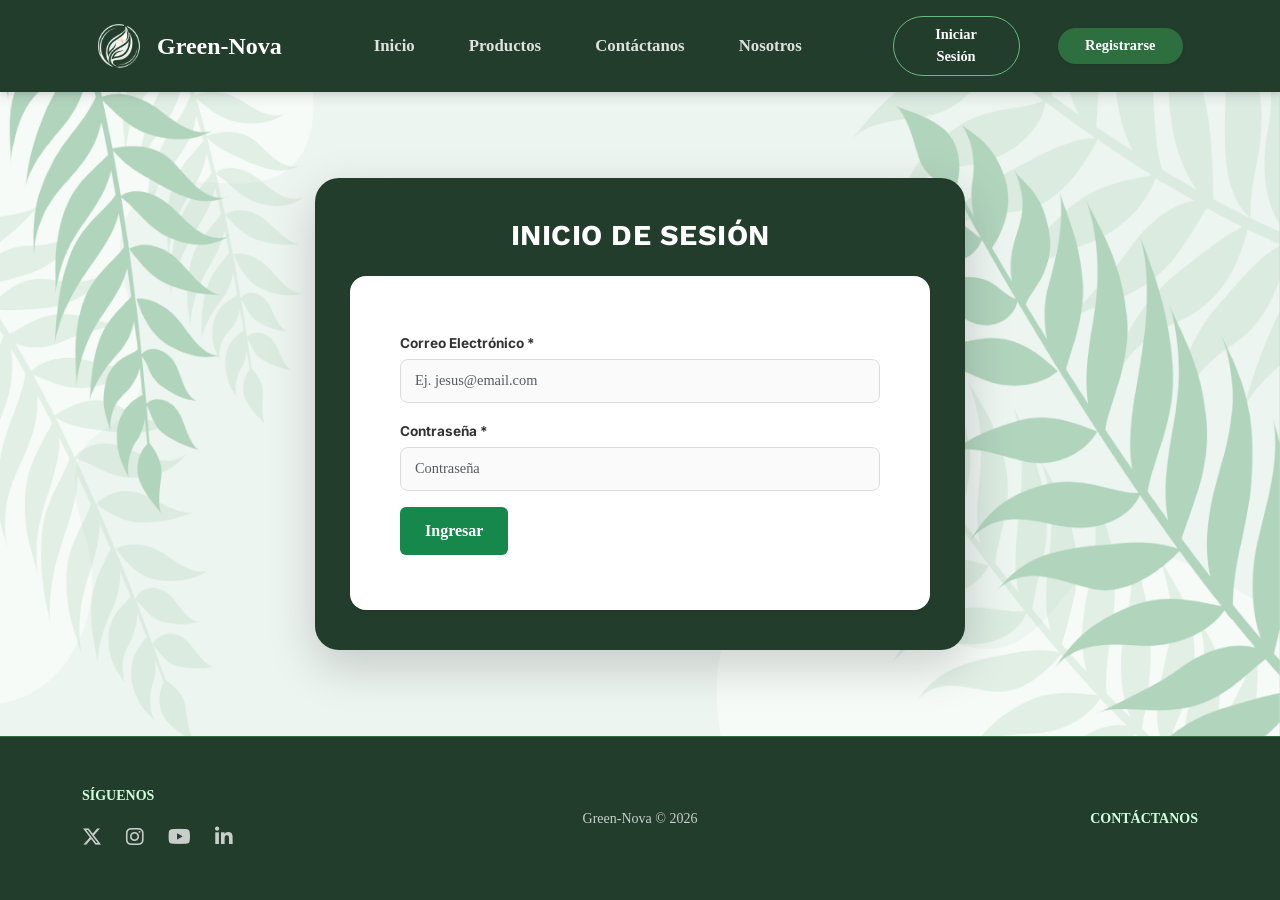
<file: greennova.backend/src/main/resources/static/templates/ingresarUsuario.html>
<!DOCTYPE html>
<html lang="es">

<head>
    <meta charset="UTF-8">
    <meta name="viewport" content="width=device-width, initial-scale=1.0">
    <title>Inicio de Sesión</title>

    <link href="https://cdn.jsdelivr.net/npm/bootstrap@5.3.8/dist/css/bootstrap.min.css" rel="stylesheet"
        integrity="sha384-sRIl4kxILFvY47J16cr9ZwB07vP4J8+LH7qKQnuqkuIAvNWLzeN8tE5YBujZqJLB" crossorigin="anonymous" />
    <link rel="stylesheet" href="../css/styles.css" />

    <link rel="preconnect" href="https://fonts.googleapis.com" />
    <link rel="preconnect" href="https://fonts.gstatic.com" crossorigin />
    <link rel="stylesheet" href="https://fonts.googleapis.com/css2?family=Arima+Madurai:wght@800&display=swap" />
    <link rel="stylesheet" href="https://fonts.googleapis.com/css2?family=Work+Sans:wght@700&display=swap" />
    <link rel="stylesheet" href="https://fonts.googleapis.com/css2?family=Inter:wght@400;700&display=swap" />
    <link rel="stylesheet" href="https://fonts.googleapis.com/css2?family=Mulish:wght@400;700&display=swap" />
</head>

<body>
    
    <section class="ingreso">
        <div class="figma-container shadow-lg">
            <h2 class="text-center mb-4 text-uppercase">Inicio de Sesión</h2>

            <div class="figma-inner-card shadow-sm">
                <form class="form-box" id="login-form">
                    
                    <div class="mb-3">
                        <label for="login-email" class="form-label">Correo Electrónico *</label>
                        <input type="email" class="form-control" id="login-email" placeholder="Ej. jesus@email.com" required>
                    </div>
                    
                    <div class="mb-3"> 
                        <label for="login-password" class="form-label">Contraseña *</label>
                        <input type="password" class="form-control" id="login-password" placeholder="Contraseña" required> 
                    </div> 

                    <button type="submit" class="btn-submit">Ingresar</button>
                </form>
            </div>
        </div>
    </section>

    <script src="https://cdn.jsdelivr.net/npm/bootstrap@5.3.8/dist/js/bootstrap.bundle.min.js"
        integrity="sha384-FKyoEForCGlyvwx9Hj09JcYn3nv7wiPVlz7YYwJrWVcXK/BmnVDxM+D2scQbITxI"
        crossorigin="anonymous"></script>
    
    <script src="../scripts/elements.js"></script>
    
    <script src="../scripts/ingresarUsuario.js"></script>
</body>
</html>
</file>
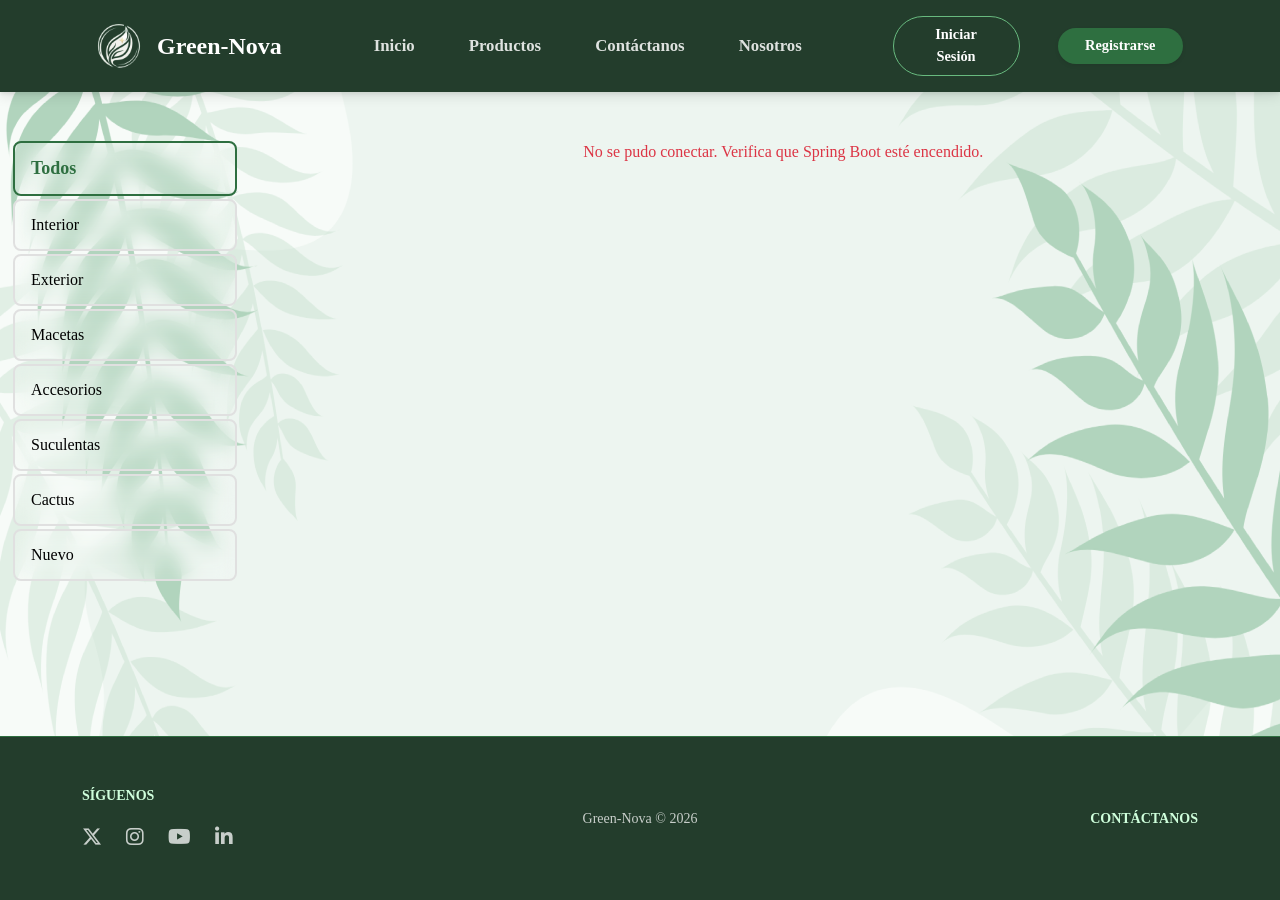
<file: greennova.backend/src/main/resources/static/templates/productos.html>
<!DOCTYPE html>
<html lang="en">

<head>
    <meta charset="UTF-8" />
    <meta name="viewport" content="width=device-width, initial-scale=1.0" />
    <title>Productos</title>
    <link href="https://cdn.jsdelivr.net/npm/bootstrap@5.3.8/dist/css/bootstrap.min.css" rel="stylesheet"
        integrity="sha384-sRIl4kxILFvY47J16cr9ZwB07vP4J8+LH7qKQnuqkuIAvNWLzeN8tE5YBujZqJLB" crossorigin="anonymous" />
    <link rel="stylesheet" href="../css/styles.css" />

    <link rel="preconnect" href="https://fonts.googleapis.com" />
    <link rel="preconnect" href="https://fonts.gstatic.com" crossorigin />
    <link rel="stylesheet" href="https://fonts.googleapis.com/css2?family=Arima+Madurai:wght@800&display=swap" />
    <link rel="stylesheet" href="https://fonts.googleapis.com/css2?family=Work+Sans:wght@700&display=swap" />
    <link rel="stylesheet" href="https://fonts.googleapis.com/css2?family=Inter:wght@400&display=swap" />
    <link rel="stylesheet" href="https://fonts.googleapis.com/css2?family=Mulish:wght@400;700&display=swap" />

</head>

<body class="productos-fondo">
    <div class="container-fluid mt-5">
        <div class="row flex-md-nowrap">

           <aside class="col-md-3 col-lg-2 menu-lateral">
    <nav aria-label="Navegación secundaria">
        <ul class="lista-menu d-flex flex-row flex-md-column flex-nowrap overflow-auto pb-2">
            
            <li class="nav-item flex-shrink-0"><button id="todosBtn" class="btn-filtro active text-start" data-categoria="todos">Todos</button></li>
            <li class="nav-item flex-shrink-0"><button id="interiorBtn" class="btn-filtro text-start" data-categoria="interior">Interior</button></li>
            <li class="nav-item flex-shrink-0"><button id="exteriorBtn" class="btn-filtro text-start" data-categoria="exterior">Exterior</button></li>
            <li class="nav-item flex-shrink-0"><button id="macetasBtn" class="btn-filtro text-start" data-categoria="sol-directo">Macetas</button></li>
            <li class="nav-item flex-shrink-0"><button id="accesoriosBtn" class="btn-filtro text-start" data-categoria="luz-indirecta">Accesorios</button></li>
            <li class="nav-item flex-shrink-0"><button id="suculentasBtn" class="btn-filtro text-start" data-categoria="sombra">Suculentas</button></li>
            <li class="nav-item flex-shrink-0"><button id="cactusBtn" class="btn-filtro text-start" data-categoria="riego-alto">Cactus</button></li>
            <li class="nav-item flex-shrink-0"><button id="nuevoArticulo" class="btn-filtro text-start" data-categoria="todos">Nuevo</button></li>
            
        </ul>
    </nav>
</aside>

            <main class="col-md-9 col-lg-10">
                <div id="prodRow" class="row">
                </div>
            </main>

        </div>
    </div>

    <script type="module" src="../scripts/cards.js"></script>
    <script src="https://cdn.jsdelivr.net/npm/bootstrap@5.3.8/dist/js/bootstrap.bundle.min.js"
        integrity="sha384-FKyoEForCGlyvwx9Hj09JcYn3nv7wiPVlz7YYwJrWVcXK/BmnVDxM+D2scQbITxI"
        crossorigin="anonymous"></script>
    <script src="../scripts/elements.js"></script>
</body>

</html>
</file>
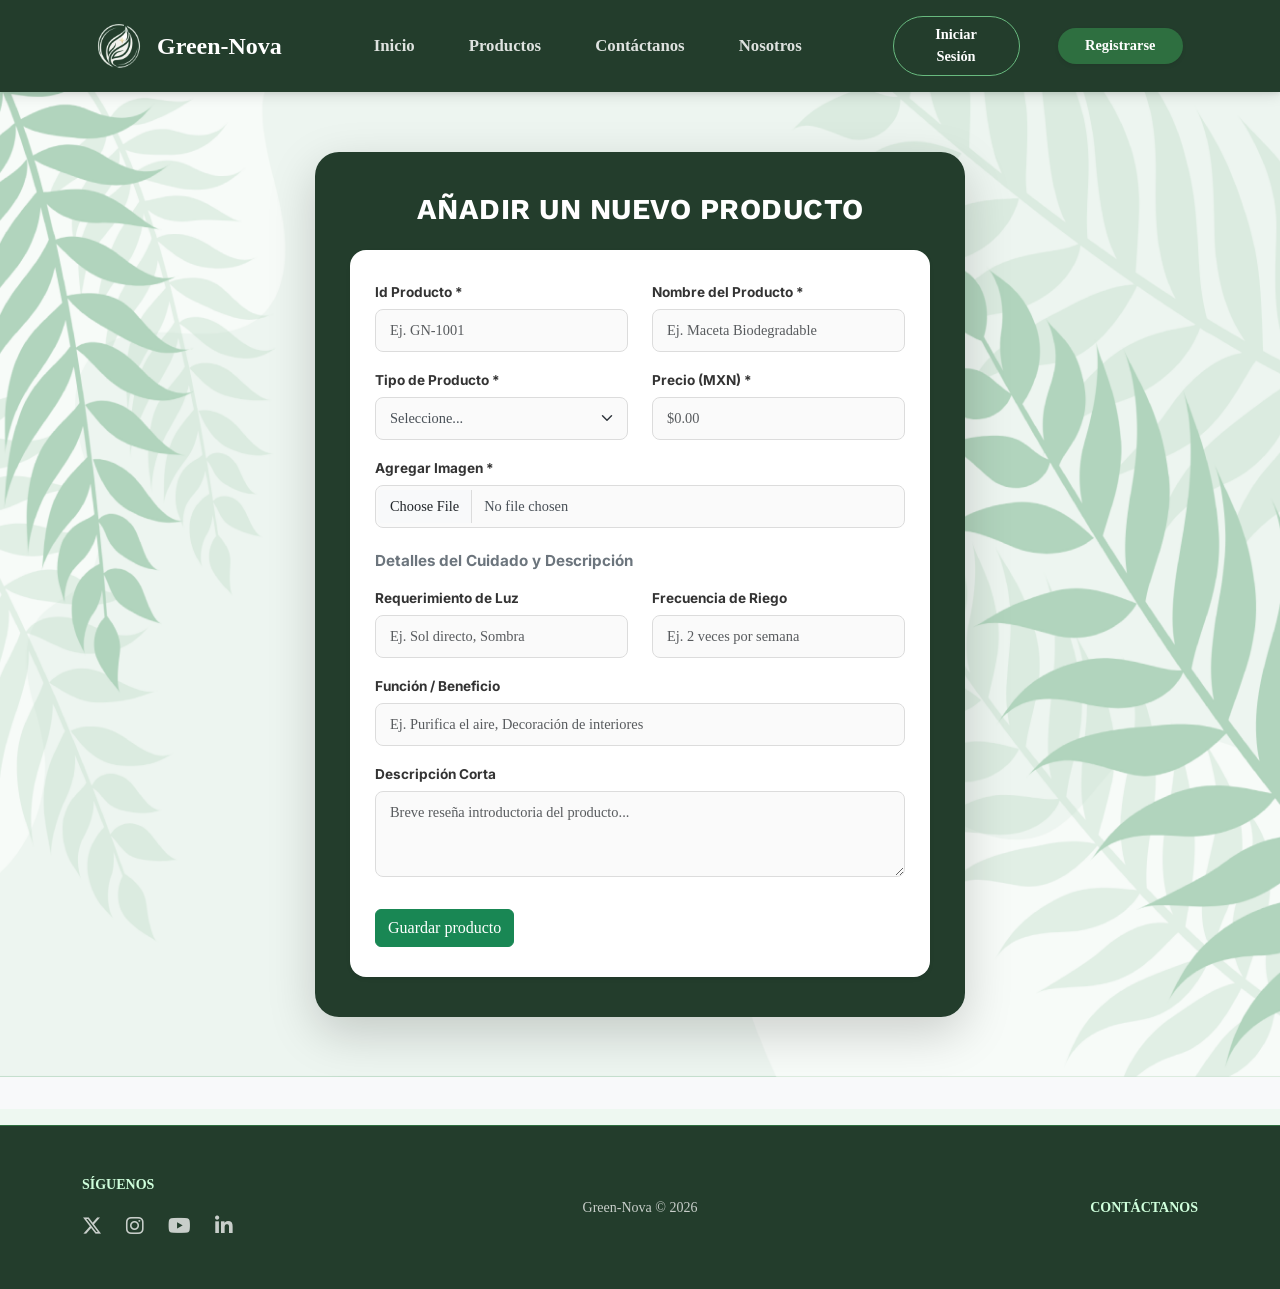
<file: greennova.backend/src/main/resources/static/templates/registroProducto.html>
<!DOCTYPE html> <!-- Indica que el documento usa HTML5 -->

<html lang="es"> <!-- Inicia el documento HTML y define el idioma español -->

<head> <!-- Inicia la sección de configuración de la página -->

    <meta charset="UTF-8"> <!-- Permite usar caracteres especiales como ñ, acentos y símbolos -->

    <meta name="viewport" content="width=device-width, initial-scale=1.0"> <!-- Hace que la página sea responsive en celulares y tablets -->

    <title>Green-Nova — Añadir Producto</title> <!-- Define el título que aparece en la pestaña del navegador -->

    <link href="https://cdn.jsdelivr.net/npm/bootstrap@5.3.8/dist/css/bootstrap.min.css" rel="stylesheet" integrity="sha384-sRIl4kxILFvY47J16cr9ZwB07vP4J8+LH7qKQnuqkuIAvNWLzeN8tE5YBujZqJLB" crossorigin="anonymous" /> <!-- Importa Bootstrap CSS para usar estilos y componentes -->

    <link rel="stylesheet" href="../css/styles.css" /> <!-- Conecta tu archivo CSS personalizado -->

    <link rel="preconnect" href="https://fonts.googleapis.com" /> <!-- Prepara la conexión con Google Fonts para cargar más rápido -->

    <link rel="preconnect" href="https://fonts.gstatic.com" crossorigin /> <!-- Prepara la conexión con el servidor de fuentes de Google -->

    <link rel="stylesheet" href="https://fonts.googleapis.com/css2?family=Arima+Madurai:wght@800&display=swap" /> <!-- Importa la fuente Arima Madurai -->

    <link rel="stylesheet" href="https://fonts.googleapis.com/css2?family=Work+Sans:wght@700&display=swap" /> <!-- Importa la fuente Work Sans -->

    <link rel="stylesheet" href="https://fonts.googleapis.com/css2?family=Inter:wght@400;700&display=swap" /> <!-- Importa la fuente Inter -->

    <link rel="stylesheet" href="https://fonts.googleapis.com/css2?family=Mulish:wght@400;700&display=swap" /> <!-- Importa la fuente Mulish -->

</head> <!-- Cierra la sección head -->

<body> <!-- Inicia el cuerpo visible de la página -->

    <section class="registro-hero"> <!-- Crea una sección principal para el formulario de registro -->

        <div id="alertas"></div> <!-- Contenedor donde se mostrarán alertas de Bootstrap -->

        <div class="figma-container shadow-lg"> <!-- Contenedor principal con sombra grande -->

            <h2 class="text-center mb-4 text-uppercase">Añadir un Nuevo Producto</h2> <!-- Título centrado, con margen inferior y texto en mayúsculas -->

            <div class="figma-inner-card shadow-sm"> <!-- Tarjeta interna con sombra pequeña -->

                <form id="formRegistroProducto" class="needs-validation" novalidate> <!-- Formulario con validación personalizada de Bootstrap -->

                    <div class="row"> <!-- Crea una fila de Bootstrap -->

                        <div class="col-md-6 mb-3"> <!-- Columna que ocupa 6 espacios en pantallas medianas y tiene margen inferior -->

                            <label for="idProducto" class="form-label">Id Producto *</label> <!-- Etiqueta del campo ID del producto -->

                            <input type="text" class="form-control" id="idProducto" required placeholder="Ej. GN-1001"> <!-- Campo de texto obligatorio para escribir el ID -->

                            <div class="invalid-feedback">Por favor, ingresa o verifica el ID del producto.</div> <!-- Mensaje si el campo no es válido -->

                        </div> <!-- Cierra la columna del ID -->

                        <div class="col-md-6 mb-3"> <!-- Segunda columna de la fila -->

                            <label for="nombreProducto" class="form-label">Nombre del Producto *</label> <!-- Etiqueta del nombre del producto -->

                            <input type="text" class="form-control" id="nombreProducto" required placeholder="Ej. Maceta Biodegradable"> <!-- Campo obligatorio para el nombre -->

                            <div class="invalid-feedback">Por favor, ingresa el nombre del producto.</div> <!-- Mensaje de error si no se escribe el nombre -->

                        </div> <!-- Cierra la columna del nombre -->

                    </div> <!-- Cierra la primera fila -->

                    <div class="row"> <!-- Crea una nueva fila -->

                        <div class="col-md-6 mb-3"> <!-- Columna para el tipo de producto -->

                            <label for="tipoProducto" class="form-label">Tipo de Producto *</label> <!-- Etiqueta del select -->

                            <select class="form-select" id="tipoProducto" required> <!-- Lista desplegable obligatoria -->

                                <option value="" selected disabled>Seleccione...</option> <!-- Opción inicial deshabilitada -->

                                <option value="Interior">Interior</option> <!-- Opción Interior -->

                                <option value="Exterior">Exterior</option> <!-- Opción Exterior -->

                                <option value="Macetas">Macetas</option> <!-- Opción Macetas -->

                                <option value="Accesorio">Accesorio</option> <!-- Opción Accesorio -->

                                <option value="suculentas">suculentas</option> <!-- Opción Suculentas -->

                                <option value="catus">catus</option> <!-- Opción Cactus, aunque aquí está escrito como catus -->

                            </select> <!-- Cierra la lista desplegable -->

                            <div class="invalid-feedback">Selecciona una categoría válida.</div> <!-- Mensaje si no selecciona categoría -->

                        </div> <!-- Cierra la columna del tipo -->

                        <div class="col-md-6 mb-3"> <!-- Columna para el precio -->

                            <label for="precioProducto" class="form-label">Precio (MXN) *</label> <!-- Etiqueta del precio -->

                            <input type="number" step="0.01" min="0.01" class="form-control" id="precioProducto" required placeholder="$0.00"> <!-- Campo numérico obligatorio para precio -->

                            <div class="invalid-feedback">Ingresa un precio válido.</div> <!-- Mensaje si el precio no es válido -->

                        </div> <!-- Cierra la columna del precio -->

                    </div> <!-- Cierra la segunda fila -->

                    <div class="mb-3"> <!-- Contenedor con margen inferior -->

                        <label for="imagenProducto" class="form-label">Agregar Imagen *</label> <!-- Etiqueta para subir imagen -->

                        <input class="form-control" type="file" id="imagenProducto" accept="image/*" required> <!-- Campo para seleccionar solo archivos de imagen -->

                        <div class="invalid-feedback">Por favor, selecciona una imagen para el producto.</div> <!-- Mensaje si no se selecciona imagen -->

                    </div> <!-- Cierra el bloque de imagen -->

                    <h5 class="mt-4 mb-3 fw-bold text-secondary" style="font-size: 0.95rem; font-family: var(--font-inter);">Detalles del Cuidado y Descripción</h5> <!-- Subtítulo de la sección de detalles -->

                    <div class="row"> <!-- Nueva fila para luz y riego -->

                        <div class="col-md-6 mb-3"> <!-- Columna para requerimiento de luz -->

                            <label for="luzProducto" class="form-label">Requerimiento de Luz</label> <!-- Etiqueta del campo luz -->

                            <input type="text" class="form-control" id="luzProducto" placeholder="Ej. Sol directo, Sombra"> <!-- Campo para escribir la luz necesaria -->

                        </div> <!-- Cierra la columna de luz -->

                        <div class="col-md-6 mb-3"> <!-- Columna para riego -->

                            <label for="riegoProducto" class="form-label">Frecuencia de Riego</label> <!-- Etiqueta del campo riego -->

                            <input type="text" class="form-control" id="riegoProducto" placeholder="Ej. 2 veces por semana"> <!-- Campo para escribir la frecuencia de riego -->

                        </div> <!-- Cierra la columna de riego -->

                    </div> <!-- Cierra la fila de luz y riego -->

                    <div class="mb-3"> <!-- Contenedor para función o beneficio -->

                        <label for="funcionProducto" class="form-label">Función / Beneficio</label> <!-- Etiqueta del campo beneficio -->

                        <input type="text" class="form-control" id="funcionProducto" placeholder="Ej. Purifica el aire, Decoración de interiores"> <!-- Campo para escribir beneficio -->

                    </div> <!-- Cierra el bloque de beneficio -->

                    <div class="mb-4"> <!-- Contenedor para descripción corta -->

                        <label for="descripcionCorta" class="form-label">Descripción Corta</label> <!-- Etiqueta del textarea -->

                        <textarea class="form-control" id="descripcionCorta" rows="3" placeholder="Breve reseña introductoria del producto..."></textarea> <!-- Área de texto para descripción -->

                    </div> <!-- Cierra el bloque de descripción -->

                    <div class="pt-2"> <!-- Contenedor con padding superior -->

                        <button type="button" class="btn btn-success" onclick="guardarProducto()">Guardar producto</button> <!-- Botón que ejecuta la función guardarProducto al hacer clic -->

                    </div> <!-- Cierra el contenedor del botón -->

                </form> <!-- Cierra el formulario -->

            </div> <!-- Cierra la tarjeta interna -->

        </div> <!-- Cierra el contenedor principal -->

    </section> <!-- Cierra la sección principal -->

    <pre id="resultadoJSON" class="bg-light p-3"></pre> <!-- Muestra texto o JSON formateado en pantalla -->

    <script src="https://cdn.jsdelivr.net/npm/bootstrap@5.3.8/dist/js/bootstrap.bundle.min.js" integrity="sha384-FKyoEForCGlyvwx9Hj09JcYn3nv7wiPVlz7YYwJrWVcXK/BmnVDxM+D2scQbITxI" crossorigin="anonymous"></script> <!-- Importa Bootstrap JS para componentes interactivos -->

    <script src="../scripts/cards.js"></script> <!-- Conecta el archivo JavaScript cards.js -->

    <script src="../scripts/elements.js"></script> <!-- Conecta el archivo JavaScript elements.js -->

    <script src="../scripts/registroProducto.js"></script> <!-- Conecta el archivo JS donde probablemente está la función guardarProducto -->

</body> <!-- Cierra el cuerpo de la página -->

</html> <!-- Cierra el documento HTML -->
</file>
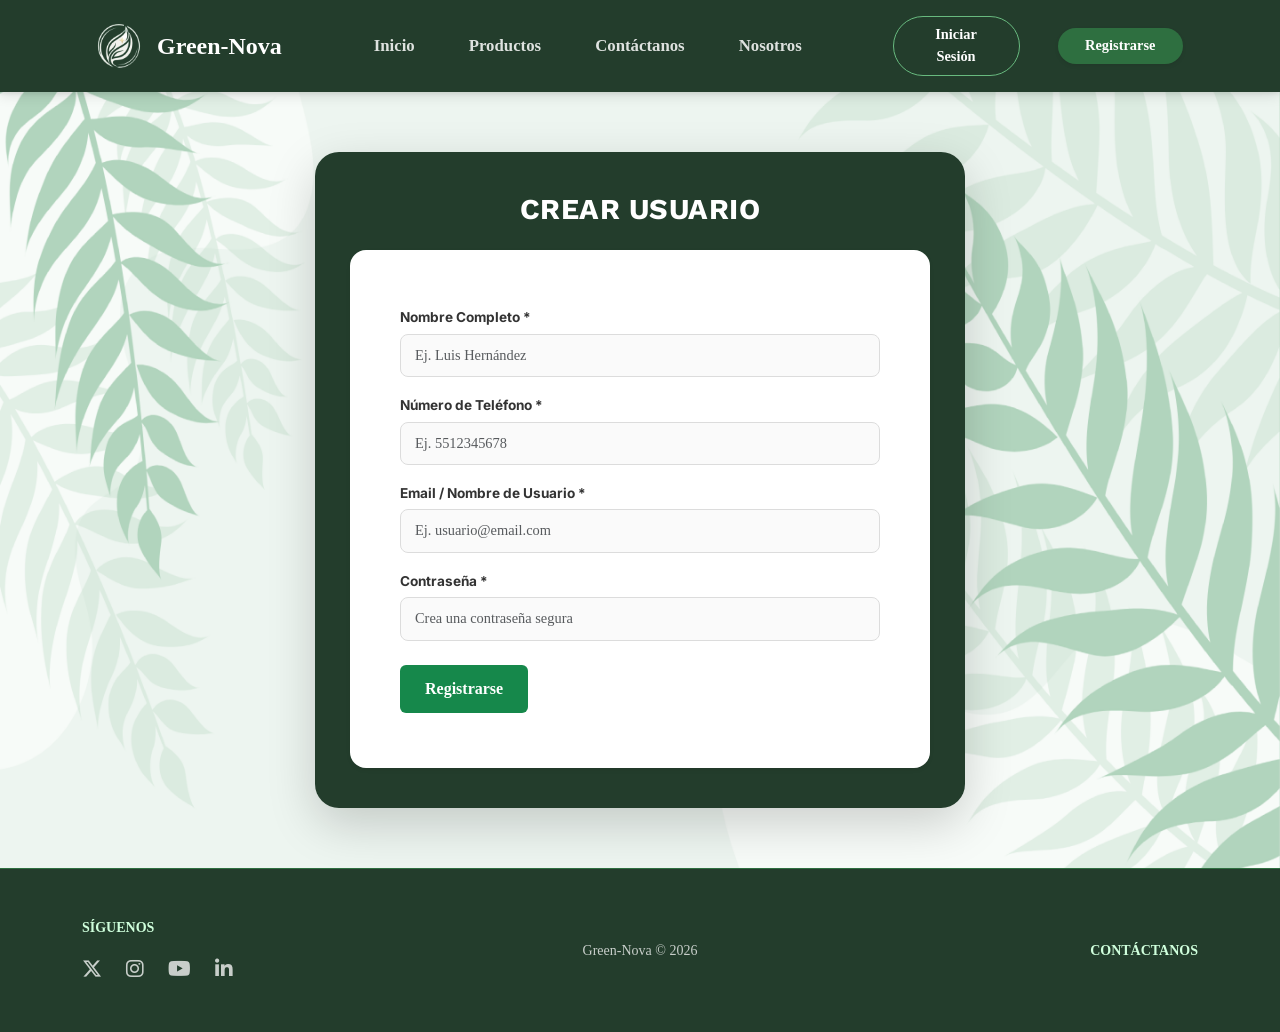
<file: greennova.backend/src/main/resources/static/templates/registroUsuarios.html>
<!DOCTYPE html>
<html lang="es">
<head>
    <meta charset="UTF-8">
    <meta name="viewport" content="width=device-width, initial-scale=1.0">
    <title>Green-Nova — Añadir Producto</title>
    
    <link href="https://cdn.jsdelivr.net/npm/bootstrap@5.3.8/dist/css/bootstrap.min.css" rel="stylesheet" integrity="sha384-sRIl4kxILFvY47J16cr9ZwB07vP4J8+LH7qKQnuqkuIAvNWLzeN8tE5YBujZqJLB" crossorigin="anonymous" />
    <link rel="stylesheet" href="../css/styles.css" />

    <link rel="preconnect" href="https://fonts.googleapis.com" />
    <link rel="preconnect" href="https://fonts.gstatic.com" crossorigin />
    <link rel="stylesheet" href="https://fonts.googleapis.com/css2?family=Arima+Madurai:wght@800&display=swap" />
    <link rel="stylesheet" href="https://fonts.googleapis.com/css2?family=Work+Sans:wght@700&display=swap" />
    <link rel="stylesheet" href="https://fonts.googleapis.com/css2?family=Inter:wght@400;700&display=swap" />
    <link rel="stylesheet" href="https://fonts.googleapis.com/css2?family=Mulish:wght@400;700&display=swap" />
</head>
<body>

    <script src="https://cdn.jsdelivr.net/npm/bootstrap@5.3.8/dist/js/bootstrap.bundle.min.js" integrity="sha384-FKyoEForCGlyvwx9Hj09JcYn3nv7wiPVlz7YYwJrWVcXK/BmnVDxM+D2scQbITxI" crossorigin="anonymous"></script>
    <script src="../scripts/elements.js"></script>
    <section class="registro-hero">
        <div class="figma-container shadow-lg">
            <h2 class="text-center mb-4 text-uppercase">CREAR USUARIO</h2>
            
            <div class="figma-inner-card shadow-sm">
            <form class="form-box"> <!-- Crea el formulario blanco interno -->
                <div class="mb-3"> <!-- Separa el campo con margen inferior -->
                    <label for="nombre" class="form-label">Nombre Completo *</label> <!-- Etiqueta del campo nombre -->
                    <input type="text" class="form-control" id="nombre" placeholder="Ej. Luis Hernández" required> <!-- Campo para escribir nombre completo -->
                </div> <!-- Cierra el grupo del nombre -->

                <div class="mb-3"> <!-- Separa el campo con margen inferior -->
                    <label for="telefono" class="form-label">Número de Teléfono *</label> <!-- Etiqueta del campo teléfono -->
                    <input type="tel" class="form-control" id="telefono" placeholder="Ej. 5512345678" required> <!-- Campo para escribir teléfono -->
                </div> <!-- Cierra el grupo del teléfono -->

                <div class="mb-3"> <!-- Separa el campo con margen inferior -->
                    <label for="email" class="form-label">Email / Nombre de Usuario *</label> <!-- Etiqueta del campo email -->
                    <input type="email" class="form-control" id="email" placeholder="Ej. usuario@email.com" required> <!-- Campo para escribir correo electrónico -->
                </div> <!-- Cierra el grupo del email -->

                <div class="mb-4"> <!-- Separa el campo con margen inferior más grande -->
                    <label for="password" class="form-label">Contraseña *</label> <!-- Etiqueta del campo contraseña -->
                    <input type="password" class="form-control" id="password" placeholder="Crea una contraseña segura" required> <!-- Campo para escribir contraseña -->
                </div> <!-- Cierra el grupo de contraseña -->

                <button type="submit" class="btn-submit">Registrarse</button> <!-- Botón para enviar el formulario -->
            </form> <!-- Cierra el formulario -->
            </div>
        </div>
    </section>
    <script src="../scripts/registroUsuarios.js"></script>
</body>
</html>
</file>
<file: greennova.backend/src/main/resources/static/css/styles.css>
/* Fonts: Arima */
@import url('https://fonts.googleapis.com/css2?family=Arima:wght@400;700;900&display=swap');

:root {
    /* Paleta principal */
    --brand-dark: #233D2C;
    --brand-medium: #2E6F40;
    --brand-light: #CFFFDC;
    --brand-accent: #68BA7F;

    /* Tamaños y bordes */
    --br-24: 24px;
    --br-100: 100px;

    /* Fuentes tipográficas */
    --font-arima-madurai: 'Arima Madurai', Arial, sans-serif;
    --font-inter: 'Inter', Arial, sans-serif;
    --font-work-sans: 'Work Sans', Arial, sans-serif;
    --font-main: 'Mulish', sans-serif;

    /* Paleta sección Únete */
    --bg-principal: #CFFDC4;
    --bg-cta: #2E6F40;
    --color-texto-claro: #FFFFFF;
    --color-btn: #68BA7F;
}

body {
    font-family: 'Arima', sans-serif;
    background-color: #f8f9fa;
    margin: 0;
    padding: 0;
    display: flex;
    flex-direction: column;
    min-height: 100vh;
}

/* ==========================================================================
   NAVBAR
   ========================================================================== */
.custom-navbar {
    background-color: var(--brand-dark) !important;
    box-shadow: 0 4px 12px rgba(0, 0, 0, 0.1);
}

.custom-navbar .nav-link {
    color: rgba(255, 255, 255, 0.85) !important;
    font-weight: 700;
    font-size: 1.05rem;
    transition: color 0.2s ease-in-out;
}

.custom-navbar .nav-link:hover,
.custom-navbar .nav-link.active {
    color: var(--brand-accent) !important;
}

/* Logo */
.logo-container {
    width: 44px;
    height: 44px;
    transition: transform 0.3s ease;
}

.logo-container img {
    width: 100%;
    height: 100%;
    object-fit: contain;
}

.navbar-brand:hover .logo-container {
    transform: scale(1.05);
}

/* Botones del Header */
.btn-outline-brand-header {
    color: #ffffff;
    border: 1px solid var(--brand-accent);
    border-radius: 50px;
    font-weight: 700;
    padding: 0.45rem 1.5rem;
    font-size: 0.9rem;
    transition: all 0.2s ease;
}

.btn-outline-brand-header:hover {
    background-color: var(--brand-accent);
    color: var(--brand-dark);
    border-color: var(--brand-accent);
}

.btn-brand-header {
    background-color: var(--brand-medium);
    color: #ffffff;
    border-radius: 50px;
    font-weight: 700;
    padding: 0.45rem 1.5rem;
    font-size: 0.9rem;
    border: none;
    transition: all 0.2s ease;
}

.btn-brand-header:hover {
    background-color: var(--brand-accent);
    color: var(--brand-dark);
}

/* ==========================================================================
   HERO & PRESENTACIÓN
   ========================================================================== */
.hero-section,
.section-light {
    background-color: #d1ffd9;
}

.hero-section {
    padding: 80px 0;
}

.hero-content,
.hero-image {
    flex: 1;
}

.section-label {
    color: #6fcf8f;
    font-weight: bold;
    letter-spacing: 2px;
    font-size: 0.8rem;
}

.btn-green {
    background-color: #6fcf8f;
    color: white;
    border: none;
}

/* ==========================================================================
   SECCIÓN NUESTRO EQUIPO
   ========================================================================== */
.equipo-section {
    background-color: #ffffff;
}

.equipo-titulo {
    font-family: var(--font-work-sans);
    font-weight: 700;
    font-size: 38px;
    color: var(--brand-dark);
}

.equipo-subtitulo {
    font-family: var(--font-inter);
    color: #4a574e;
    font-size: 18px;
    max-width: 600px;
}

/* Carrusel */
.equipo-carousel {
    max-width: 720px;
    margin: 0 auto;
    padding: 0 60px;
    position: relative;
}

.equipo-card {
    background-color: var(--brand-light);
    border-radius: var(--br-24);
    padding: 40px 32px;
    max-width: 560px;
    margin: 0 auto;
}

.equipo-foto {
    width: 130px;
    height: 130px;
    border-radius: 50%;
    object-fit: cover;
    margin: 0 auto 20px auto;
    display: block;
    border: 4px solid var(--brand-accent);
    box-shadow: 0 4px 12px rgba(0, 0, 0, 0.1);
}

/* Botón Ver más y texto desplegable */
.btn-ver-mas {
    background-color: transparent;
    color: var(--brand-medium);
    border: 2px solid var(--brand-accent);
    border-radius: var(--br-100);
    font-family: var(--font-inter);
    font-weight: 700;
    font-size: 0.9rem;
    padding: 0.45rem 1.6rem;
    margin-top: 10px;
    transition: all 0.2s ease;
}

.btn-ver-mas:hover {
    background-color: var(--brand-accent);
    color: var(--brand-dark);
}

.equipo-detalle {
    margin-top: 18px;
}

.equipo-texto-completo {
    font-family: var(--font-inter);
    color: #4a574e;
    font-size: 0.95rem;
    line-height: 1.7;
    text-align: left;
    margin: 0;
    padding-top: 16px;
    border-top: 1px solid rgba(46, 111, 64, 0.2);
}

/* Controles del carrusel con color de marca */
.equipo-carousel .carousel-control-prev,
.equipo-carousel .carousel-control-next {
    width: 48px;
    height: 48px;
    background-color: var(--brand-medium);
    border-radius: 50%;
    top: 50%;
    transform: translateY(-50%);
    opacity: 1;
    transition: background-color 0.2s ease;
}

.equipo-carousel .carousel-control-prev {
    left: 0;
}

.equipo-carousel .carousel-control-next {
    right: 0;
}

.equipo-carousel .carousel-control-prev:hover,
.equipo-carousel .carousel-control-next:hover {
    background-color: var(--brand-accent);
}

/* Indicadores */
.equipo-carousel .carousel-indicators {
    position: static;
    margin: 28px 0 0 0;
}

.equipo-carousel .carousel-indicators [data-bs-target] {
    width: 12px;
    height: 12px;
    border-radius: 50%;
    border: none;
    background-color: var(--brand-accent);
    opacity: 0.4;
}

.equipo-carousel .carousel-indicators .active {
    background-color: var(--brand-medium);
    opacity: 1;
}

@media (max-width: 575px) {
    .equipo-carousel {
        padding: 0 44px;
    }

    .equipo-card {
        padding: 32px 22px;
    }
}

.equipo-nombre {
    font-family: var(--font-work-sans);
    font-weight: 700;
    font-size: 1.4rem;
    color: var(--brand-dark);
    margin-bottom: 4px;
}

.equipo-rol {
    font-family: var(--font-inter);
    font-weight: 700;
    color: var(--brand-medium);
    font-size: 0.95rem;
    margin-bottom: 12px;
}

.equipo-texto {
    font-family: var(--font-inter);
    color: #4a574e;
    font-size: 0.95rem;
    line-height: 1.6;
    margin: 0;
}

@media (max-width: 768px) {
    .equipo-titulo {
        font-size: 30px;
    }
}

/* ==========================================================================
   SECCIÓN MISIÓN Y VISIÓN
   ========================================================================== */
.mision-vision-section {
    background-color: #d1fbe2;
    padding: 60px 20px;
    display: flex;
    justify-content: center;
    align-items: center;
    min-height: 400px;
}

.mv-container {
    display: flex;
    flex-wrap: wrap;
    gap: 30px;
    max-width: 1100px;
    width: 100%;
    justify-content: center;
}

.mv-card {
    background-color: #ffffff;
    border-radius: 24px;
    padding: 45px 40px;
    flex: 1;
    min-width: 280px;
    max-width: 480px;
    box-sizing: border-box;
    box-shadow: 0 4px 20px rgba(0, 0, 0, 0.02);
    transition: transform 0.3s ease, box-shadow 0.3s ease;
}

.mv-card:hover {
    transform: translateY(-5px);
    box-shadow: 0 12px 30px rgba(0, 0, 0, 0.06);
}

.mv-icon {
    width: 50px;
    height: 50px;
    background-color: #6ebf8a;
    border-radius: 50%;
    display: flex;
    align-items: center;
    justify-content: center;
    margin-bottom: 25px;
}

.mv-icon svg {
    width: 24px;
    height: 24px;
}

.mv-card h2 {
    color: #1e3524;
    font-size: 1.6rem;
    margin: 0 0 15px 0;
    font-weight: 700;
}

.mv-card p {
    color: #4a574e;
    font-size: 1rem;
    line-height: 1.6;
    margin: 0;
}

/* ==========================================================================
   SECCIÓN NUESTROS VALORES
   ========================================================================== */
.nuestros-valores {
    background-color: #fff;
}

.lo-que-nos {
    font-size: 18px;
    color: var(--brand-accent);
    font-family: var(--font-arima-madurai);
    letter-spacing: 2px;
    font-weight: 800;
}

.nuestros-valores-titulo {
    font-size: 38px;
    font-weight: 700;
    font-family: var(--font-work-sans);
    color: var(--brand-dark);
}

.los-principios-que {
    font-family: var(--font-inter);
    color: var(--color-gray);
    font-size: 18px;
}

.tarjeta-valor {
    border-radius: var(--br-24);
    background-color: var(--brand-light);
    padding: 36px 32px;
}

.icono-circulo {
    width: 60px;
    height: 60px;
    border-radius: var(--br-100);
    background-color: var(--brand-accent);
}

.tarjeta-titulo {
    font-size: 24px;
    font-weight: 700;
    font-family: var(--font-work-sans);
    color: var(--brand-dark);
}

.tarjeta-texto {
    font-size: 16px;
    line-height: 160%;
    font-family: var(--font-inter);
    color: var(--color-gray);
}

/* ==========================================================================
   SECCIÓN NUESTRO IMPACTO EN CIFRAS
   ========================================================================== */
.impacto-stats {
    background-color: #203a25;
    color: #ffffff;
    padding: 60px 20px;
    text-align: center;
}

.stats-container {
    max-width: 1100px;
    margin: 0 auto;
}

.stats-heading {
    font-size: 2rem;
    font-weight: 700;
    margin: 0 0 50px 0;
    letter-spacing: 0.5px;
}

.stats-grid {
    list-style: none;
    margin: 0;
    padding: 0;
    display: grid;
    grid-template-columns: repeat(auto-fit, minmax(200px, 1fr));
    gap: 40px;
}

.stat-item {
    display: flex;
    flex-direction: column;
    align-items: center;
    gap: 10px;
}

.stat-number {
    font-size: 3rem;
    font-weight: 700;
    color: #72ca8e;
    line-height: 1;
}

.stat-label {
    font-size: 1rem;
    color: #d1e7d6;
    font-weight: 400;
}

/* ==========================================================================
   NUEVA: SECCIÓN ÚNETE A LA COMUNIDAD
   ========================================================================== */
.seccion-unete {
    display: block;
    width: 100%;
    background-color: var(--bg-cta);
    color: var(--color-texto-claro);
    padding: 5rem 1rem;
    text-align: center;
    box-sizing: border-box;
}

.seccion-unete__contenido {
    max-width: 800px;
    margin: 0 auto;
}

.seccion-unete h2 {
    font-family: var(--font-main);
    font-weight: 700;
    font-size: 3rem;
    margin-top: 0;
    margin-bottom: 1.2rem;
    color: var(--color-texto-claro);
    line-height: 1.2;
    letter-spacing: -0.02em;
}

.seccion-unete p {
    font-family: var(--font-main);
    font-weight: 400;
    font-size: 1rem;
    max-width: 600px;
    margin: 0 auto 2.5rem auto;
    line-height: 1.6;
    color: var(--color-texto-claro);
    opacity: 0.95;
}

.btn-catalogo {
    background-color: var(--color-btn);
    color: var(--color-texto-claro) !important;
    font-family: var(--font-main);
    font-weight: 700;
    font-size: 1rem;
    padding: 0.8rem 3rem;
    border: none;
    border-radius: 30px;
    box-shadow: 0 4px 6px rgba(0, 0, 0, 0.15);
    text-decoration: none;
    display: inline-block;
    transition: all 0.3s ease-in-out;
}

.btn-catalogo:hover {
    background-color: #55a86c;
    transform: translateY(-3px);
    box-shadow: 0 8px 15px rgba(0, 0, 0, 0.2);
}

.btn-catalogo:active {
    transform: translateY(-1px);
    box-shadow: 0 4px 6px rgba(0, 0, 0, 0.15);
}

/* ==========================================================================
   FOOTER
   ========================================================================== */
.custom-footer {
    background-color: var(--brand-dark);
    border-top: 1px solid var(--brand-medium);
}

.text-brand-light {
    color: var(--brand-light) !important;
}

.custom-footer a {
    transition: color 0.2s ease;
}

.custom-footer a:hover {
    color: var(--brand-accent) !important;
}

.z-1 {
    z-index: 1;
}

.hover-accent:hover {
    color: var(--brand-accent) !important;
    opacity: 1 !important;
}

/* ==========================================================================
   MEDIA QUERIES (RESPONSIVE)
   ========================================================================== */
@media (max-width: 768px) {
    .mision-vision-section {
        padding: 40px 15px;
    }

    .mv-card {
        padding: 35px 25px;
    }

    .nuestros-valores-titulo {
        font-size: 30px;
    }
}

@media screen and (max-width: 450px) {
    .nuestros-valores-titulo {
        font-size: 24px;
    }

    .tarjeta-valor {
        padding: 24px 20px;
    }
}

@media (max-width: 480px) {
    .stats-heading {
        font-size: 1.6rem;
        margin-bottom: 35px;
    }

    .stat-number {
        font-size: 2.5rem;
    }

    .stat-label {
        font-size: 0.95rem;
    }
}


/* ==========================================================================
   PÁGINA DE CONTACTO
   ========================================================================== */

/* ── Hero split layout ── */
.contacto-hero {
    min-height: 100vh;
    background-color: #d1ffd9;
}

/* Columna del formulario */
.contacto-form-col {
    background: linear-gradient(145deg, #c8f5d0 0%, #a8e6b8 50%, #8dd99f 100%);
    padding: 60px 40px;
}

.contacto-form-wrapper {
    max-width: 520px;
    margin: 0 auto;
}

/* Título */
.contacto-titulo {
    font-family: var(--font-work-sans);
    font-weight: 700;
    font-size: 2.8rem;
    color: var(--brand-dark);
    margin-bottom: 32px;
    line-height: 1.1;
}

/* Botón enviar */
.contacto-btn-enviar {
    background: linear-gradient(135deg, var(--brand-dark) 0%, var(--brand-medium) 100%);
    color: #ffffff;
    font-weight: 700;
    font-size: 1.05rem;
    padding: 14px 32px;
    border: none;
    border-radius: 50px;
    transition: all 0.3s ease;
    box-shadow: 0 4px 15px rgba(35, 61, 44, 0.3);
}

.contacto-btn-enviar:hover {
    transform: translateY(-3px);
    box-shadow: 0 8px 25px rgba(35, 61, 44, 0.4);
    background: linear-gradient(135deg, var(--brand-medium) 0%, var(--brand-accent) 100%);
    color: #ffffff;
}

.contacto-btn-enviar:active {
    transform: translateY(-1px);
}

.contacto-btn-enviar:disabled {
    opacity: 0.7;
    cursor: not-allowed;
    transform: none;
}

/* ── Columna de imagen (helecho) ── */
.contacto-img-col {
    background: linear-gradient(135deg, #233D2C 0%, #2E6F40 60%, #3a8a52 100%);
    align-items: center;
    justify-content: center;
    overflow: hidden;
}

.contacto-img-wrapper {
    display: flex;
    align-items: center;
    justify-content: center;
    width: 100%;
    height: 100%;
    padding: 60px;
}

.contacto-fern-img {
    max-width: 90%;
    max-height: 75vh;
    object-fit: contain;
    filter: drop-shadow(0 20px 60px rgba(0, 0, 0, 0.3));
    animation: fernFloat 6s ease-in-out infinite;
}

@keyframes fernFloat {

    0%,
    100% {
        transform: translateY(0) rotate(0deg);
    }

    50% {
        transform: translateY(-15px) rotate(1deg);
    }
}

/* ── Sección inferior: info cards ── */
.contacto-bottom-section {
    background-color: var(--brand-dark);
    padding: 70px 0;
}

.contacto-bottom-card {
    background: linear-gradient(145deg, rgba(46, 111, 64, 0.4) 0%, rgba(35, 61, 44, 0.6) 100%);
    border: 1px solid rgba(104, 186, 127, 0.2);
    border-radius: 20px;
    padding: 40px 28px;
    transition: all 0.35s ease;
}

.contacto-bottom-card:hover {
    transform: translateY(-6px);
    border-color: var(--brand-accent);
    box-shadow: 0 12px 40px rgba(104, 186, 127, 0.15);
}

.contacto-bottom-icon {
    width: 60px;
    height: 60px;
    background: linear-gradient(135deg, var(--brand-accent) 0%, var(--brand-medium) 100%);
    border-radius: 50%;
    display: flex;
    align-items: center;
    justify-content: center;
    color: #ffffff;
    transition: transform 0.3s ease;
}

.contacto-bottom-card:hover .contacto-bottom-icon {
    transform: scale(1.1);
}

.contacto-bottom-title {
    font-family: var(--font-work-sans);
    font-weight: 700;
    font-size: 1.3rem;
    color: #ffffff;
    margin-bottom: 10px;
}

.contacto-bottom-text {
    font-size: 0.95rem;
    color: rgba(255, 255, 255, 0.7);
    line-height: 1.7;
    margin: 0;
}

/* Social links */
.contacto-social-links {
    display: flex;
    gap: 16px;
    justify-content: center;
    margin-top: 6px;
}

.contacto-social-link {
    width: 44px;
    height: 44px;
    border-radius: 50%;
    border: 1px solid rgba(104, 186, 127, 0.4);
    display: flex;
    align-items: center;
    justify-content: center;
    color: rgba(255, 255, 255, 0.8);
    text-decoration: none;
    font-size: 1.1rem;
    transition: all 0.3s ease;
}

.contacto-social-link:hover {
    background-color: var(--brand-accent);
    border-color: var(--brand-accent);
    color: var(--brand-dark);
    transform: translateY(-3px);
}

/* ── RESPONSIVE: Contacto ── */
@media (max-width: 991.98px) {
    .contacto-form-col {
        padding: 50px 24px;
    }

    .contacto-titulo {
        font-size: 2.2rem;
    }

    .contacto-hero {
        min-height: auto;
    }

    .contacto-hero .row {
        min-height: auto !important;
    }
}

@media (max-width: 575.98px) {
    .contacto-form-col {
        padding: 40px 18px;
    }

    .contacto-titulo {
        font-size: 1.8rem;
        margin-bottom: 24px;
    }

    .contacto-btn-enviar {
        padding: 12px 24px;
        font-size: 0.95rem;
    }

    .contacto-bottom-section {
        padding: 50px 0;
    }

    .contacto-bottom-card {
        padding: 30px 20px;
    }
}

/* ==========================================================================
   SECCIÓN PRODUCTOS
   ========================================================================== */

.productos-fondo{
    background-image: url('../img/background.png');
}


.menu-lateral {
    width: 250px;
    position: sticky;
    top: 20px;
    max-height: calc(100vh - 40px);
    overflow-y: auto;
}

.lista-menu {
    list-style: none;
    padding: 1PX;
    margin: 0;
    display: flex;
    flex-direction: column;
    gap: 3px;
}

.btn-filtro {
    width: 100%;
    text-align: left;
    padding: 12px 16px;
    background-color: rgba(255, 255, 255, 0.15) !important;
    border: 2px solid #e0e0e0;
    border-radius: 8px;
    backdrop-filter: blur(10px);
    -webkit-backdrop-filter: blur(8px);
    font-size: 16px;
    cursor: pointer;

    transition: all 0.3s ease;
}

.btn-filtro:hover {
    background-color: var(--brand-light);
    border-color: var(--brand-accent);
}

.btn-filtro.active {
    background-color: var(--brand-medium);
    color: var(--brand-medium);
    border-color: var(--brand-medium);
    font-weight: bold;
    font-size: 18px;
}

.btn-filtro:active {
    transform: scale(0.95);
}

/* Protegemos el texto para que jamás se corte */
.btn-filtro {
  white-space: nowrap !important;
}

@media (max-width: 767px) {
  /* 1. Anulamos los 250px fijos y dejamos que ocupe todo el ancho del celular */
  .menu-lateral {
    width: 100% !important; 
    position: relative !important; /* Quitamos el sticky en celular para que fluya mejor */
    padding: 0 !important;
    margin-bottom: 24px !important; 
  }

  /* 2. Forzamos la fila horizontal (anulando tu flex-direction: column general) */
  .lista-menu {
    flex-direction: row !important; 
    width: 100vw;
    margin-left: calc(-50vw + 50%);
    
    padding: 0 15px 10px 15px !important;
    gap: 12px; 
    -webkit-overflow-scrolling: touch;
  }

  /* 3. Ocultamos la barra de scroll */
  .lista-menu::-webkit-scrollbar {
    display: none;
  }
  .lista-menu {
    -ms-overflow-style: none;
    scrollbar-width: none;
  }

  /* 4. ¡EL ARREGLO FINAL! Anulamos el width: 100% de tus botones */
  .btn-filtro {
    width: auto !important; 
    min-width: max-content !important; /* El texto jamás se cortará */
  }
}

/* ==========================================================================
   PÁGINA DE REGISTRO DE PRODUCTOS
   ========================================================================== */

/* Ajustes globales de estructura aplicados a la sección del formulario */
.registro-hero {
    flex: 1;
    display: flex;
    align-items: center;
    justify-content: center;
    padding: 60px 20px;
    background-image: url('../img/background.png');
    /* Ruta corregida asumiendo que img está al mismo nivel que css */
    background-size: cover;
    background-position: center;
    background-repeat: no-repeat;
}

/* Tarjeta principal (Verde oscuro de Figma) */
.figma-container {
    background-color: var(--brand-dark);
    border-radius: var(--br-24);
    padding: 40px 35px;
    color: #ffffff;
    max-width: 650px;
    width: 100%;
    box-shadow: 0 10px 30px rgba(35, 61, 44, 0.15);
}

.figma-container h2 {
    font-family: var(--font-work-sans);
    font-size: 1.8rem;
    font-weight: 700;
    color: #ffffff;
    letter-spacing: 0.5px;
}

/* Caja interna blanca */
.figma-inner-card {
    background-color: #ffffff;
    border-radius: 16px;
    padding: 30px 25px;
    color: #333333;
}

.figma-inner-card .form-label {
    font-family: var(--font-inter);
    font-weight: 700;
    font-size: 0.85rem;
    color: #333333;
    margin-bottom: 6px;
}

/* Inputs estilizados */
.figma-inner-card .form-control,
.figma-inner-card .form-select {
    border: 1px solid #dcdcdc;
    border-radius: 8px;
    padding: 10px 14px;
    font-size: 0.9rem;
    color: #495057;
    background-color: #fafafa;
}

.figma-inner-card .form-control:focus,
.figma-inner-card .form-select:focus {
    border-color: var(--brand-accent);
    box-shadow: 0 0 0 0.25rem rgba(104, 186, 127, 0.25);
    background-color: #ffffff;
}

.figma-inner-card .form-control:disabled {
    background-color: #f1f3f1;
    color: #888888;
    border-color: #e2e2e2;
}

/* Botón Verde */
.btn-figma-submit {
    background-color: var(--brand-dark);
    color: #ffffff;
    font-family: var(--font-inter);
    font-weight: 700;
    font-size: 1rem;
    letter-spacing: 1px;
    padding: 14px;
    border: none;
    border-radius: 10px;
    text-transform: uppercase;
    transition: all 0.3s ease;
    width: 100%;
}

.btn-figma-submit:hover {
    background-color: var(--brand-medium);
    color: #ffffff;
    transform: translateY(-2px);
}

/*Formulario de registro de usuarios*/

* {
    /* Selecciona todos los elementos de la página */
    margin: 0;
    /* Elimina márgenes por defecto */
    padding: 0;
    /* Elimina espacios internos por defecto */
    box-sizing: border-box;
    /* Hace que padding y borde no aumenten el tamaño total */
}

body {
    /* Aplica estilos generales al cuerpo */
    font-family: Georgia, serif;
    /* Define una tipografía similar al diseño */
    background-color: #eef8f1;
    /* Coloca un fondo verde muy claro */
}

.navbar-custom {
    /* Estiliza la barra superior */
    background-color: #173d29;
    /* Coloca fondo verde oscuro */
    padding: 18px 0;
    /* Agrega espacio arriba y abajo */
    color: white;
    /* Cambia el texto a color blanco */
}

.logo {
    /* Estiliza el nombre Green-Nova */
    font-size: 26px;
    /* Define el tamaño del texto */
    font-weight: bold;
    /* Hace el texto más grueso */
    margin: 0;
    /* Elimina margen externo */
}

nav a {
    /* Estiliza los enlaces del menú */
    color: white;
    /* Coloca los enlaces en blanco */
    text-decoration: none;
    /* Quita el subrayado */
    margin: 0 15px;
    /* Agrega separación horizontal */
    font-weight: bold;
    /* Hace los enlaces más gruesos */
}

nav a:hover {
    /* Aplica estilo cuando el mouse pasa encima */
    color: #7ccf8a;
    /* Cambia el color a verde claro */
}

.btn-login {
    /* Estiliza el botón de iniciar sesión */
    background-color: transparent;
    /* Deja el fondo transparente */
    color: white;
    /* Coloca el texto blanco */
    border: 1px solid white;
    /* Agrega borde blanco */
    border-radius: 30px;
    /* Redondea el botón */
    padding: 10px 25px;
    /* Agrega espacio interno */
    font-weight: bold;
    /* Hace el texto más grueso */
}

.main-section {
    /* Estiliza la zona principal */
    min-height: 760px;
    /* Da una altura mínima a la sección */
    display: flex;
    /* Activa flexbox */
    justify-content: center;
    /* Centra horizontalmente */
    align-items: center;
    /* Centra verticalmente */
    background-image: linear-gradient(rgba(238, 248, 241, 0.9), rgba(238, 248, 241, 0.9)), url("https://images.unsplash.com/photo-1497250681960-ef046c08a56e");
    /* Coloca imagen de hojas con capa clara */
    background-size: cover;
    /* Hace que el fondo cubra toda la sección */
    background-position: center;
    /* Centra la imagen de fondo */
}

.form-container {
    /* Estiliza el contenedor verde */
    background-color: #173d29;
    /* Coloca fondo verde oscuro */
    width: 520px;
    /* Define el ancho del formulario */
    padding: 35px;
    /* Agrega espacio interno */
    border-radius: 20px;
    /* Redondea las esquinas */
    box-shadow: 0 15px 35px rgba(0, 0, 0, 0.25);
    /* Agrega sombra */
}

.form-container h1 {
    /* Estiliza el título del formulario */
    color: white;
    /* Coloca el texto blanco */
    text-align: center;
    /* Centra el texto */
    font-size: 28px;
    /* Define tamaño del título */
    font-weight: bold;
    /* Hace el título más grueso */
    margin-bottom: 25px;
    /* Agrega separación inferior */
}

.form-box {
    /* Estiliza la caja blanca del formulario */
    background-color: white;
    /* Coloca fondo blanco */
    padding: 25px;
    /* Agrega espacio interno */
    border-radius: 15px;
    /* Redondea las esquinas */
}

.form-label {
    /* Estiliza las etiquetas */
    font-weight: bold;
    /* Hace las etiquetas más gruesas */
    color: #26332b;
    /* Coloca color oscuro al texto */
}

.form-control {
    /* Estiliza los inputs de Bootstrap */
    border-radius: 8px;
    /* Redondea los campos */
    padding: 12px;
    /* Agrega espacio interno */
    font-size: 14px;
    /* Define tamaño del texto */
}

.form-control:focus {
    /* Estiliza el campo cuando está seleccionado */
    border-color: #198754;
    /* Cambia el borde a verde */
    box-shadow: 0 0 5px rgba(25, 135, 84, 0.4);
    /* Agrega sombra verde */
}

.btn-submit {
    /* Estiliza el botón de registro */
    background-color: #16884b;
    /* Coloca fondo verde */
    color: white;
    /* Coloca texto blanco */
    border: none;
    /* Quita el borde */
    border-radius: 6px;
    /* Redondea el botón */
    padding: 12px 25px;
    /* Agrega espacio interno */
    font-weight: bold;
    /* Hace el texto más grueso */
}

.btn-submit:hover {
    /* Aplica estilo al pasar el mouse */
    background-color: #0f6b39;
    /* Oscurece el botón */
}

.footer-custom {
    /* Estiliza el pie de página */
    background-color: #173d29;
    /* Coloca fondo verde oscuro */
    color: white;
    /* Coloca texto blanco */
    padding: 45px 0;
    /* Agrega espacio arriba y abajo */
}

.footer-custom p {
    /* Estiliza el texto central del footer */
    margin: 0;
    /* Elimina margen */
}

.footer-custom span {
    /* Estiliza los iconos simulados */
    margin-right: 15px;
    /* Agrega separación entre iconos */
    font-size: 20px;
    /* Aumenta tamaño de iconos */
}

@media (max-width: 768px) {

    /* Aplica estilos en pantallas pequeñas */
    .container {
        /* Selecciona contenedores Bootstrap */
        flex-direction: column;
        /* Coloca elementos uno debajo de otro */
        gap: 15px;
        /* Agrega separación entre elementos */
    }

    nav a {
        /* Estiliza enlaces en celular */
        display: inline-block;
        /* Permite acomodarlos correctamente */
        margin: 5px;
        /* Reduce separación */
    }

    .form-container {
        /* Ajusta el formulario en celular */
        width: 90%;
        /* Ocupa el 90% del ancho */
    }
}

/*seccion Ingresar usuario*/


/* Sección de fondo con la imagen */
.ingreso {
    flex: 1;
    display: flex;
    align-items: center;
    justify-content: center;
    padding: 60px 20px;
    background-image: url('../img/background.png');
    background-size: cover;
    background-position: center;
    background-repeat: no-repeat;
}

/* Tarjeta principal verde  */
.figma-container {
    background-color: var(--brand-dark);
    border-radius: var(--br-24);
    padding: 40px 35px;
    color: #ffffff;
    max-width: 650px;
    width: 100%;
    box-shadow: 0 10px 30px rgba(35, 61, 44, 0.15);
}

/* Título de la tarjeta principal */
.figma-container h2 {
    font-family: var(--font-work-sans);
    font-size: 1.8rem;
    font-weight: 700;
    color: #ffffff;
    letter-spacing: 0.5px;
}

/* Caja interna blanca */
.figma-inner-card {
    background-color: #ffffff;
    border-radius: 16px;
    padding: 30px 25px;
    color: #333333;
}

/* Contenedor propio del formulario */
.form-box {
    background-color: white;
    padding: 25px;
    border-radius: 15px;
}

/* Etiquetas (Labels) */
.figma-inner-card .form-label {
    font-family: var(--font-inter);
    font-weight: 700;
    font-size: 0.85rem;
    color: #333333;
    margin-bottom: 6px;
}

/* Campos de entrada  */
.figma-inner-card .form-control {
    border: 1px solid #dcdcdc;
    border-radius: 8px;
    padding: 10px 14px;
    font-size: 0.9rem;
    color: #495057;
    background-color: #fafafa;
}

/* Efecto  */
.figma-inner-card .form-control:focus {
    border-color: var(--brand-accent);
    box-shadow: 0 0 0 0.25rem rgba(104, 186, 127, 0.25);
    background-color: #ffffff;
}

/* Botón Enviar */
.btn-submit {
    background-color: #16884b;
    color: white;
    border: none;
    border-radius: 6px;
    padding: 12px 25px;
    font-weight: bold;
}

.btn-submit:hover {
    background-color: #0f6b39;
}

/* ==========================================================================
   PÁGINA DE Inicio
   ========================================================================== */

.heroIndex {
    background-color: var(--brand-light);
    padding: 3rem 0;
    font-family: var(--font-main);
}

.heroContent {
    max-width: 879px;

}

.heroTitle {
    font-family: var(--font-arima-madurai);
    font-size: 32rem;
    font-weight: 800;
    color: var(--brand-dark);
    margin-bottom: 1.5rem;
    line-height: 1.2;
    
}

.heroContent p {
    font-family: var(--font-inter);
    font-size: 1.1rem;
    color: var(--brand-dark);
    margin-bottom: 2rem;
    line-height: 1.5;
}

.btn-green {
    background-color: var(--brand-accent);
    color: var(--color-texto-claro);
    padding: 12px 32px;
    font-size: 1.1rem;
    font-weight: 700;
    border: none;
    border-radius: var(--br-100);
    text-decoration: none;
    transition: background-color 0.3s ease;
}

.btn-green:hover {
    background-color: var(--brand-medium);
    color: var(--color-texto-claro);
}

.heroImage img {
    width: 100%;
    max-width: 500px;
    max-height: 400px;
    object-fit: cover;
    border-radius: var(--br-24);
    
}



.infoSection {
    background-color: var(--brand-medium);

}

.infoImage {
    width: 90%;
    max-width: 400px;
    height: auto;
    aspect-ratio: 16 / 9;
    object-fit: cover;
    border-radius: var(--br-24);
    
}

.infoSubtitle {
    font-family: var(--font-work-sans);
    color: var(--brand-light);
    letter-spacing: 2px;
    font-size: 0.85rem;
    font-weight: bold;
}

.infoTitle {
    font-family: var(--font-arima-madurai);
    color: var(--color-texto-claro);
}

.infoText {
    font-family: var(--font-inter);
    color: var(--color-texto-claro);
    line-height: 1.6;
}
.btnComprar{
    padding-bottom: 10px;
}

/* ==========================================================================
   RESPONSIVIDAD (Móviles y Tablets)
   ========================================================================== */

@media (max-width: 767px) {

    
    .heroIndex,
    .infoSection {
        padding: 2rem 0 !important;
    }

   
    .heroTitle {
        font-size: 2rem;
        margin-bottom: 1rem;
    }

    
    .heroContent p {
        font-size: 1rem;
        margin-bottom: 1.5rem;
    }

    
    .heroImage img {
        max-height: 300px;
    }

    
    .infoTitle {
        font-size: 1.8rem;
    }

    
    .infoImage {
        width: 100%;
        max-width: 100%;
    }
}
</file>
